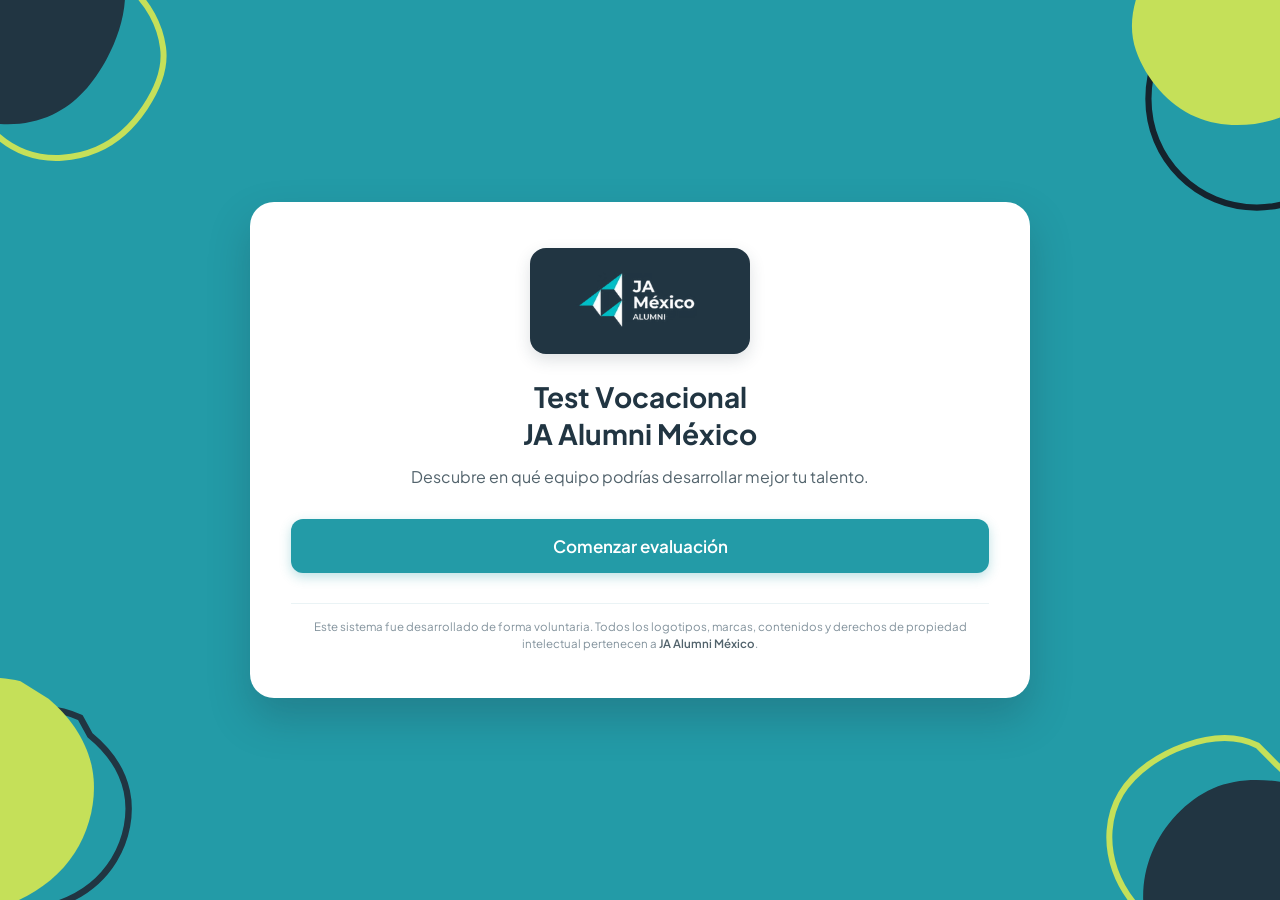
<file: index.html>
<!DOCTYPE html>
<html lang="es">

<head>
    <link rel="shortcut icon" href="img/logo_alumni.png" type="image/x-icon">
    <meta charset="UTF-8">
    <meta name="viewport" content="width=device-width, initial-scale=1.0">

    <!-- Color para la barra superior/dirección del navegador en móviles -->
    <meta name="theme-color" content="#239ba7">
    <meta name="apple-mobile-web-app-status-bar-style" content="#239ba7">

    <title>Test Vocacional - JA Alumni México</title>
    <link rel="stylesheet" href="css/style.css">
</head>

<body>
    <div class="container">
        <!-- Bienvenida -->
        <section id="welcome">
            <img src="img/logo_alumni.png" alt="JA Alumni Logo" class="logo">
            <h1>Test Vocacional<br>JA Alumni México</h1>
            <p>Descubre en qué equipo podrías desarrollar mejor tu talento.</p>
            <button id="start">Comenzar evaluación</button>
        </section>

        <!-- Quiz -->
        <section id="quiz" class="hidden">
            <div class="top">
                <div id="counter">1 / 90</div>
                <div class="progress">
                    <div id="progressBar"></div>
                </div>
            </div>
            <h2 id="question">Cargando pregunta...</h2>

            <!-- Aquí se renderizan dinámicamente los botones de opción -->
            <div id="answers"></div>

            <div class="buttons">
                <button id="previous" disabled>Anterior</button>
                <button id="next">Siguiente</button>
            </div>
        </section>

        <!-- Resultado -->
        <section id="results" class="hidden">
            <h1>Resultado de Tu Evaluación</h1>
            <div id="principal"></div>
            <div id="secondary"></div>
            <div id="confidence"></div>
            <div id="bars"></div>
            <br>
            <button id="restart">Volver a iniciar</button>
        </section>

        <div id="pendingQuestions"></div>

        <!-- Footer institucional y aviso legal -->
        <footer class="app-footer">
            <p>
                Este sistema fue desarrollado de forma voluntaria. Todos los logotipos, marcas, contenidos y derechos de propiedad intelectual pertenecen a <strong>JA Alumni México</strong>.
            </p>
        </footer>
    </div>

    <script src="js/preguntas.js"></script>
    <script src="js/algoritmo.js"></script>
    <script src="js/app.js"></script>
</body>

</html>
</file>
<file: css/style.css>
/* Importar tipografía moderna */
@import url('https://fonts.googleapis.com/css2?family=Plus+Jakarta+Sans:wght@400;500;600;700&display=swap');

* {
    margin: 0;
    padding: 0;
    box-sizing: border-box;
    font-family: 'Plus Jakarta Sans', 'Segoe UI', system-ui, sans-serif;
}

body {
    /* Fondo Turquesa Institucional */
    background-color: #239ba7;

    /* Burbujas sólidas y trazos distribuidos en las 4 esquinas */
    background-image:
        /* 1. ESQUINA SUPERIOR IZQUIERDA */
        /* Sólido Azul Marino */
        url("data:image/svg+xml,%3Csvg xmlns='http://www.w3.org/2000/svg' viewBox='0 0 200 200'%3E%3Cpath fill='%23213542' d='M45,-60C58,-51,67,-36,69,-20C71,-4,66,13,58,28C50,43,39,56,24,63C9,70,-10,71,-27,65C-44,59,-59,46,-67,29C-75,12,-76,-9,-69,-27C-62,-45,-47,-60,-30,-67C-13,-74,6,-73,24,-68Z' transform='translate(40 40)' /%3E%3C/svg%3E"),
        /* Contorno Verde Lima */
        url("data:image/svg+xml,%3Csvg xmlns='http://www.w3.org/2000/svg' viewBox='0 0 200 200'%3E%3Cpath fill='none' stroke='%23C5E059' stroke-width='4' d='M40,-55C52,-45,60,-30,62,-15C64,-1,58,13,50,25C42,37,32,47,18,53C4,59,-14,61,-30,55C-46,49,-60,35,-66,18C-72,1,-70,-19,-61,-35C-52,-51,-36,-63,-20,-68C-4,-73,12,-71,28,-65Z' transform='translate(60 60)' /%3E%3C/svg%3E"),

        /* 2. ESQUINA SUPERIOR DERECHA */
        /* Sólido Verde Lima */
        url("data:image/svg+xml,%3Csvg xmlns='http://www.w3.org/2000/svg' viewBox='0 0 200 200'%3E%3Cpath fill='%23C5E059' d='M38,-51C49,-41,58,-28,61,-13C64,2,61,19,53,33C45,47,32,58,16,64C0,70,-19,71,-35,64C-51,57,-64,42,-70,25C-76,8,-70,-11,-60,-26C-50,-41,-36,-52,-21,-59C-6,-66,10,-69,25,-64Z' transform='translate(150 40)' /%3E%3C/svg%3E"),
        /* Contorno Azul Marino Ligero */
        url("data:image/svg+xml,%3Csvg xmlns='http://www.w3.org/2000/svg' viewBox='0 0 200 200'%3E%3Cpath fill='none' stroke='%2315232d' stroke-width='4' d='M47,-58C60,-47,70,-31,71,-15C72,1,64,17,55,32C46,47,36,61,21,68C6,75,-14,75,-31,68C-48,61,-62,47,-69,30C-76,13,-76,-7,-69,-24C-62,-41,-48,-55,-32,-63C-16,-71,2,-73,19,-68Z' transform='translate(170 80)' /%3E%3C/svg%3E"),

        /* 3. ESQUINA INFERIOR IZQUIERDA */
        /* Sólido Verde Lima */
        url("data:image/svg+xml,%3Csvg xmlns='http://www.w3.org/2000/svg' viewBox='0 0 200 200'%3E%3Cpath fill='%23C5E059' d='M42,-55C54,-45,64,-31,67,-15C70,1,66,19,57,33C48,47,34,57,18,63C2,69,-16,71,-32,65C-48,59,-62,45,-68,28C-74,11,-72,-9,-63,-25C-54,-41,-38,-53,-22,-60C-6,-67,10,-69,26,-65Z' transform='translate(20 100)' /%3E%3C/svg%3E"),
        /* Contorno Azul */
        url("data:image/svg+xml,%3Csvg xmlns='http://www.w3.org/2000/svg' viewBox='0 0 200 200'%3E%3Cpath fill='none' stroke='%23213542' stroke-width='4' d='M35,-48C46,-39,55,-27,58,-13C61,1,58,17,50,30C42,43,29,53,13,58C-3,63,-21,63,-35,56C-49,49,-59,35,-65,19C-71,3,-69,-15,-60,-30C-51,-45,-35,-57,-18,-62C-1,-67,16,-65,29,-59Z' transform='translate(40 120)' /%3E%3C/svg%3E"),

        /* 4. ESQUINA INFERIOR DERECHA */
        /* Sólido Azul Marino */
        url("data:image/svg+xml,%3Csvg xmlns='http://www.w3.org/2000/svg' viewBox='0 0 200 200'%3E%3Cpath fill='%23213542' d='M44,-58C57,-48,68,-33,70,-17C72,-1,65,16,56,31C47,46,36,59,21,66C6,73,-13,74,-30,67C-47,60,-61,45,-68,28C-75,11,-75,-8,-68,-25C-61,-42,-47,-57,-31,-64C-15,-71,3,-70,20,-66Z' transform='translate(160 160)' /%3E%3C/svg%3E"),
        /* Contorno Verde Lima */
        url("data:image/svg+xml,%3Csvg xmlns='http://www.w3.org/2000/svg' viewBox='0 0 200 200'%3E%3Cpath fill='none' stroke='%23C5E059' stroke-width='4' d='M38,-50C49,-40,58,-27,61,-12C64,3,61,20,52,34C43,48,28,59,12,64C-4,69,-21,68,-36,60C-51,52,-64,37,-70,20C-76,3,-75,-16,-66,-31C-57,-46,-40,-57,-23,-63C-6,-69,11,-70,25,-63Z' transform='translate(140 140)' /%3E%3C/svg%3E");

    background-repeat: no-repeat;

    /* Ubicación exacta en las 4 esquinas */
    background-position:
        top -50px left -50px,
        /* Arriba Izquierda Sólido */
        top -20px left -20px,
        /* Arriba Izquierda Línea */
        top -60px right -60px,
        /* Arriba Derecha Sólido */
        top -30px right -30px,
        /* Arriba Derecha Línea */
        bottom -70px left -60px,
        /* Abajo Izquierda Sólido */
        bottom -40px left -30px,
        /* Abajo Izquierda Línea */
        bottom -60px right -50px,
        /* Abajo Derecha Sólido */
        bottom -30px right -30px;
    /* Abajo Derecha Línea */

    background-size: 320px, 300px, 340px, 310px, 350px, 320px, 330px, 300px;

    min-height: 100vh;
    display: flex;
    justify-content: center;
    align-items: center;
    padding: 20px;
    position: relative;
    overflow-x: hidden;
}

/* Ocultar pseudoelementos viejos */
body::before,
body::after {
    display: none !important;
}

/* --- Tarjeta Principal / Formulario --- */
.container {
    position: relative;
    z-index: 1;
    width: 100%;
    max-width: 780px;
    background: #ffffff;
    border-radius: 24px;
    padding: 45px 40px;
    box-shadow: 0 20px 40px rgba(33, 53, 66, 0.25);
    border: 1px solid rgba(255, 255, 255, 0.3);
}

.hidden {
    display: none !important;
}

/* --- Logo con letras blancas --- */
/*
  Crea una capsula/cabecera oscura dentro de la tarjeta blanca 
  para que las letras blancas de tu logo resalten impecablemente.
*/
.logo {
    width: 220px;
    height: auto;
    display: block;
    margin: 0 auto 25px auto;
    background-color: #213542;
    /* Azul marino oscuro para alto contraste */
    padding: 14px 24px;
    border-radius: 16px;
    box-shadow: 0 6px 16px rgba(33, 53, 66, 0.15);
}

/* --- Tipografía y Encabezados --- */
h1 {
    text-align: center;
    color: #213542;
    font-size: 28px;
    font-weight: 700;
    margin-bottom: 12px;
    line-height: 1.3;
}

h2 {
    color: #213542;
    font-size: 20px;
    font-weight: 600;
    margin-bottom: 20px;
}

p {
    text-align: center;
    color: #52636c;
    margin-bottom: 30px;
    font-size: 16px;
    line-height: 1.6;
}

/* --- Botones Generales y Estilo Base --- */
button,
.btn {
    display: inline-flex;
    align-items: center;
    justify-content: center;
    cursor: pointer;
    border: none;
    padding: 14px 24px;
    border-radius: 12px;
    font-size: 15px;
    font-weight: 600;
    transition: all 0.25s cubic-bezier(0.4, 0, 0.2, 1);
    outline: none;
}

/* Botón Iniciar / Siguiente */
#start,
#next {
    background: #239ba7;
    color: #ffffff;
    box-shadow: 0 4px 12px rgba(35, 155, 167, 0.3);
}

#start {
    width: 100%;
    font-size: 17px;
    padding: 16px;
}

#start:hover,
#next:hover {
    background: #1b7e88;
    transform: translateY(-2px);
    box-shadow: 0 6px 16px rgba(35, 155, 167, 0.4);
}

/* Botón Anterior */
#previous {
    background: #f1f5f9;
    color: #52636c;
}

#previous:hover:not(:disabled) {
    background: #e2e8f0;
    color: #213542;
}

#previous:disabled {
    opacity: 0.4;
    cursor: not-allowed;
}

/* Botones con clase .btn creados por JavaScript */
.btn {
    background: #213542;
    color: #ffffff;
}

.btn:hover {
    background: #15232d;
    transform: translateY(-2px);
}

#restart {
    background: #c5e059;
    color: #213542;
    width: 100%;
    font-size: 16px;
}

#restart:hover {
    background: #b2cc4d;
    transform: translateY(-2px);
}

/* --- Quiz & Barra de Progreso --- */
.top {
    margin-bottom: 25px;
}

#counter {
    font-weight: 700;
    color: #239ba7;
    font-size: 14px;
    text-transform: uppercase;
    letter-spacing: 0.5px;
    margin-bottom: 8px;
}

.progress {
    height: 10px;
    background: #eaf3f5;
    border-radius: 20px;
    overflow: hidden;
}

#progressBar {
    width: 0;
    height: 100%;
    background: linear-gradient(90deg, #239ba7, #c5e059);
    border-radius: 20px;
    transition: width 0.4s ease;
}

/* --- Opciones de Respuesta --- */
#answers {
    display: flex;
    flex-direction: column;
    gap: 12px;
    margin: 20px 0;
}

.answer {
    padding: 16px 20px;
    border: 2px solid #eaf3f5;
    background: #f8fafc;
    border-radius: 14px;
    cursor: pointer;
    font-weight: 500;
    color: #213542;
    transition: all 0.2s ease;
}

.answer:hover {
    border-color: #239ba7;
    background: #f0f9fa;
    transform: translateX(4px);
}

.answer.selected {
    border-color: #239ba7;
    background: #e6f5f7;
    color: #239ba7;
    font-weight: 700;
    box-shadow: 0 4px 10px rgba(35, 155, 167, 0.1);
}

/* --- Tarjetas de Resultados y Módulos Extra --- */
.card {
    background: #f0f9fa;
    padding: 24px;
    margin: 20px 0;
    border-radius: 16px;
    border-left: 6px solid #239ba7;
}

.buttons {
    display: flex;
    justify-content: space-between;
    margin-top: 30px;
    gap: 15px;
}

/* Ajustes Responsive */
@media (max-width: 600px) {
    .container {
        padding: 25px 20px;
        border-radius: 18px;
    }

    h1 {
        font-size: 22px;
    }
}

/* ==========================================================
   ESTILOS MEJORADOS PARA LA PANTALLA DE RESULTADOS
   ========================================================== */

/* Tarjeta Principal Sugerida (Hero) */
.result-hero-card {
    background: linear-gradient(135deg, #ffffff 0%, #f4fbfb 100%);
    border: 2px solid #239ba7;
    border-radius: 18px;
    padding: 25px;
    margin-bottom: 20px;
    box-shadow: 0 10px 25px rgba(35, 155, 167, 0.12);
}

.result-hero-header {
    display: flex;
    justify-content: space-between;
    align-items: center;
    gap: 15px;
    margin-bottom: 15px;
}

.badge-tag {
    background: #e6f5f7;
    color: #239ba7;
    font-size: 12px;
    font-weight: 700;
    text-transform: uppercase;
    padding: 4px 10px;
    border-radius: 20px;
    letter-spacing: 0.5px;
}

.result-title {
    color: #213542;
    font-size: 24px;
    font-weight: 700;
    margin-top: 6px;
    margin-bottom: 0;
    text-align: left;
}

.score-circle {
    background: #213542;
    color: #ffffff;
    min-width: 75px;
    height: 75px;
    border-radius: 50%;
    display: flex;
    flex-direction: column;
    justify-content: center;
    align-items: center;
    box-shadow: 0 4px 12px rgba(33, 53, 66, 0.2);
    border: 3px solid #c5e059;
}

.score-circle span {
    font-size: 20px;
    font-weight: 700;
    line-height: 1;
}

.score-circle small {
    font-size: 9px;
    text-transform: uppercase;
    opacity: 0.8;
    margin-top: 2px;
}

.result-description {
    text-align: left !important;
    font-size: 15px !important;
    line-height: 1.6 !important;
    color: #425460 !important;
    margin-bottom: 0 !important;
}

/* Grid para Áreas Secundarias y Barras */
.results-grid {
    display: grid;
    grid-template-columns: 1fr 1fr;
    gap: 15px;
    margin-bottom: 25px;
}

/* Tarjeta Info Secundaria y Margen */
.subcard-info {
    background: #f8fafc;
    border: 1px solid #e2e8f0;
    border-radius: 16px;
    padding: 20px;
    display: flex;
    flex-direction: column;
    justify-content: center;
}

.subcard-item {
    display: flex;
    flex-direction: column;
    text-align: left;
}

.subcard-label {
    font-size: 12px;
    color: #64748b;
    font-weight: 600;
    text-transform: uppercase;
    margin-bottom: 4px;
}

.subcard-value {
    color: #213542;
    font-size: 16px;
    font-weight: 700;
}

.subcard-value-sm {
    color: #52636c;
    font-size: 14px;
    font-weight: 500;
}

.subcard-divider {
    height: 1px;
    background: #e2e8f0;
    margin: 15px 0;
}

/* Tarjeta Barras de Desglose */
.bars-card {
    background: #f8fafc;
    border: 1px solid #e2e8f0;
    border-radius: 16px;
    padding: 20px;
    text-align: left;
}

.bars-card h3 {
    font-size: 15px;
    color: #213542;
    font-weight: 700;
    margin-bottom: 15px;
}

.bar-item {
    margin-bottom: 12px;
}

.bar-item:last-child {
    margin-bottom: 0;
}

.bar-info {
    display: flex;
    justify-content: space-between;
    font-size: 13px;
    color: #213542;
    margin-bottom: 4px;
}

.bar-track {
    background: #e2e8f0;
    height: 12px;
    border-radius: 10px;
    overflow: hidden;
}

.bar-fill {
    height: 100%;
    background: linear-gradient(90deg, #239ba7, #c5e059);
    border-radius: 10px;
    transition: width 0.8s cubic-bezier(0.4, 0, 0.2, 1);
}

/* Ajustes de Responsividad para Laptops/Móviles pequeños */
@media (max-width: 768px) {
    .results-grid {
        grid-template-columns: 1fr;
        /* Cambia a 1 sola columna */
    }

    .container {
        padding: 30px 20px;
    }

    .result-hero-header {
        flex-direction: column-reverse;
        align-items: flex-start;
    }

    .score-circle {
        align-self: flex-start;
        min-width: 65px;
        height: 65px;
    }
}

/* ==========================================================
   ESTILOS Y RESPONSIVIDAD EXCLUSIVOS DE LA SECCIÓN RESULTADOS
   ========================================================== */

/* Tarjeta Principal Sugerida (Hero) */
#results .result-hero-card {
    background: linear-gradient(135deg, #ffffff 0%, #f4fbfb 100%);
    border: 2px solid #239ba7;
    border-radius: 18px;
    padding: 22px;
    margin-bottom: 20px;
    box-shadow: 0 10px 25px rgba(35, 155, 167, 0.12);
}

#results .result-hero-header {
    display: flex;
    justify-content: space-between;
    align-items: center;
    gap: 15px;
    margin-bottom: 12px;
}

#results .badge-tag {
    background: #e6f5f7;
    color: #239ba7;
    font-size: 12px;
    font-weight: 700;
    text-transform: uppercase;
    padding: 4px 10px;
    border-radius: 20px;
    letter-spacing: 0.5px;
}

#results .result-title {
    color: #213542;
    font-size: 22px;
    font-weight: 700;
    margin-top: 6px;
    margin-bottom: 0;
    text-align: left;
}

#results .score-circle {
    background: #213542;
    color: #ffffff;
    min-width: 70px;
    height: 70px;
    border-radius: 50%;
    display: flex;
    flex-direction: column;
    justify-content: center;
    align-items: center;
    box-shadow: 0 4px 12px rgba(33, 53, 66, 0.2);
    border: 3px solid #c5e059;
}

#results .score-circle span {
    font-size: 18px;
    font-weight: 700;
    line-height: 1;
}

#results .score-circle small {
    font-size: 8px;
    text-transform: uppercase;
    opacity: 0.85;
    margin-top: 2px;
}

#results .result-description {
    text-align: left !important;
    font-size: 15px !important;
    line-height: 1.6 !important;
    color: #425460 !important;
    margin-bottom: 0 !important;
}

/* Grid para Áreas Secundarias y Barras */
#results .results-grid {
    display: grid;
    grid-template-columns: 1fr 1fr;
    gap: 15px;
    margin-bottom: 25px;
}

/* Tarjeta Info Secundaria y Margen */
#results .subcard-info {
    background: #f8fafc;
    border: 1px solid #e2e8f0;
    border-radius: 16px;
    padding: 18px;
    display: flex;
    flex-direction: column;
    justify-content: center;
}

#results .subcard-item {
    display: flex;
    flex-direction: column;
    text-align: left;
}

#results .subcard-label {
    font-size: 12px;
    color: #64748b;
    font-weight: 600;
    text-transform: uppercase;
    margin-bottom: 4px;
}

#results .subcard-value {
    color: #213542;
    font-size: 15px;
    font-weight: 700;
}

#results .subcard-value-sm {
    color: #52636c;
    font-size: 13px;
    font-weight: 500;
}

#results .subcard-divider {
    height: 1px;
    background: #e2e8f0;
    margin: 12px 0;
}

/* Tarjeta Barras de Desglose */
#results .bars-card {
    background: #f8fafc;
    border: 1px solid #e2e8f0;
    border-radius: 16px;
    padding: 18px;
    text-align: left;
}

#results .bars-card h3 {
    font-size: 14px;
    color: #213542;
    font-weight: 700;
    margin-bottom: 12px;
}

#results .bar-item {
    margin-bottom: 10px;
}

#results .bar-item:last-child {
    margin-bottom: 0;
}

#results .bar-info {
    display: flex;
    justify-content: space-between;
    font-size: 12.5px;
    color: #213542;
    margin-bottom: 4px;
}

#results .bar-track {
    background: #e2e8f0;
    height: 10px;
    border-radius: 10px;
    overflow: hidden;
}

#results .bar-fill {
    height: 100%;
    background: linear-gradient(90deg, #239ba7, #c5e059);
    border-radius: 10px;
    transition: width 0.8s cubic-bezier(0.4, 0, 0.2, 1);
}

/* --- RESPONSIVIDAD EXCLUSIVA DE RESULTADOS PARA TELÉFONOS --- */
@media (max-width: 600px) {
    #results .results-grid {
        grid-template-columns: 1fr;
        /* Pasa de 2 columnas a 1 sola columna en celular */
        gap: 12px;
    }

    #results .result-hero-card {
        padding: 16px 14px;
    }

    #results .result-hero-header {
        align-items: center;
    }

    #results .result-title {
        font-size: 18px;
    }

    #results .score-circle {
        min-width: 58px;
        height: 58px;
    }

    #results .score-circle span {
        font-size: 15px;
    }

    #results .result-description {
        font-size: 13.5px !important;
    }

    #results .subcard-info,
    #results .bars-card {
        padding: 14px 12px;
    }
}


/* --- Footer Institucional y Leyenda de Voluntariado --- */
.app-footer {
    margin-top: 35px;
    padding-top: 18px;
    border-top: 1px solid #eaf3f5;
    text-align: center;
}

.app-footer p {
    font-size: 11.5px !important;
    color: #82929c !important;
    line-height: 1.5 !important;
    margin-bottom: 0 !important;
}

.app-footer strong {
    color: #52636c;
    font-weight: 600;
}

/* Ajuste sutil para móviles */
@media (max-width: 600px) {
    .app-footer {
        margin-top: 25px;
        padding-top: 14px;
    }

    .app-footer p {
        font-size: 10.5px !important;
    }
}




/* ==========================================================
   PERSONALIZACIÓN DE LA BARRA DE DESPLAZAMIENTO (SCROLLBAR)
   ========================================================== */

/* Estilo estándar moderno (Firefox y navegadores recientes) */
html {
    scrollbar-color: #239ba7 #1b2a35;
    /* Barra azul/turquesa y fondo oscuro */
    scrollbar-width: thin;
}

/* Estilo personalizado Webkit (Chrome, Edge, Safari, Opera) */
::-webkit-scrollbar {
    width: 10px;
    height: 10px;
}

/* Fondo del carril de desplazamiento */
::-webkit-scrollbar-track {
    background: #1b2a35;
}

/* La barra/botón que se desplaza */
::-webkit-scrollbar-thumb {
    background: #239ba7;
    border-radius: 8px;
    border: 2px solid #1b2a35;
    /* Crea un margen suave */
}

/* Al pasar el cursor sobre la barra */
::-webkit-scrollbar-thumb:hover {
    background: #1c7f88;
}




/* --- Footer Institucional Base --- */
.app-footer {
    margin-top: 30px;
    padding-top: 15px;
    border-top: 1px solid #eaf3f5;
    text-align: center;
}

.app-footer p {
    font-size: 11.5px !important;
    color: #82929c !important;
    line-height: 1.4 !important;
    margin-bottom: 0 !important;
}

.app-footer strong {
    color: #52636c;
    font-weight: 600;
}

/* --- RESPONSIVIDAD ULTRA COMPACTA PARA TELÉFONOS --- */
@media (max-width: 600px) {
    .app-footer {
        margin-top: 16px;      /* Reduce el espacio con los botones superiores */
        padding-top: 10px;     /* Reduce la altura de la línea divisoria */
        border-top-color: #f0f4f6;
    }

    .app-footer p {
        font-size: 9.5px !important;  /* Texto pequeño para no ocupar espacio */
        line-height: 1.3 !important;   /* Interlineado ajustado */
        opacity: 0.85;                /* Tono suave para no distraer */
    }
}
</file>
